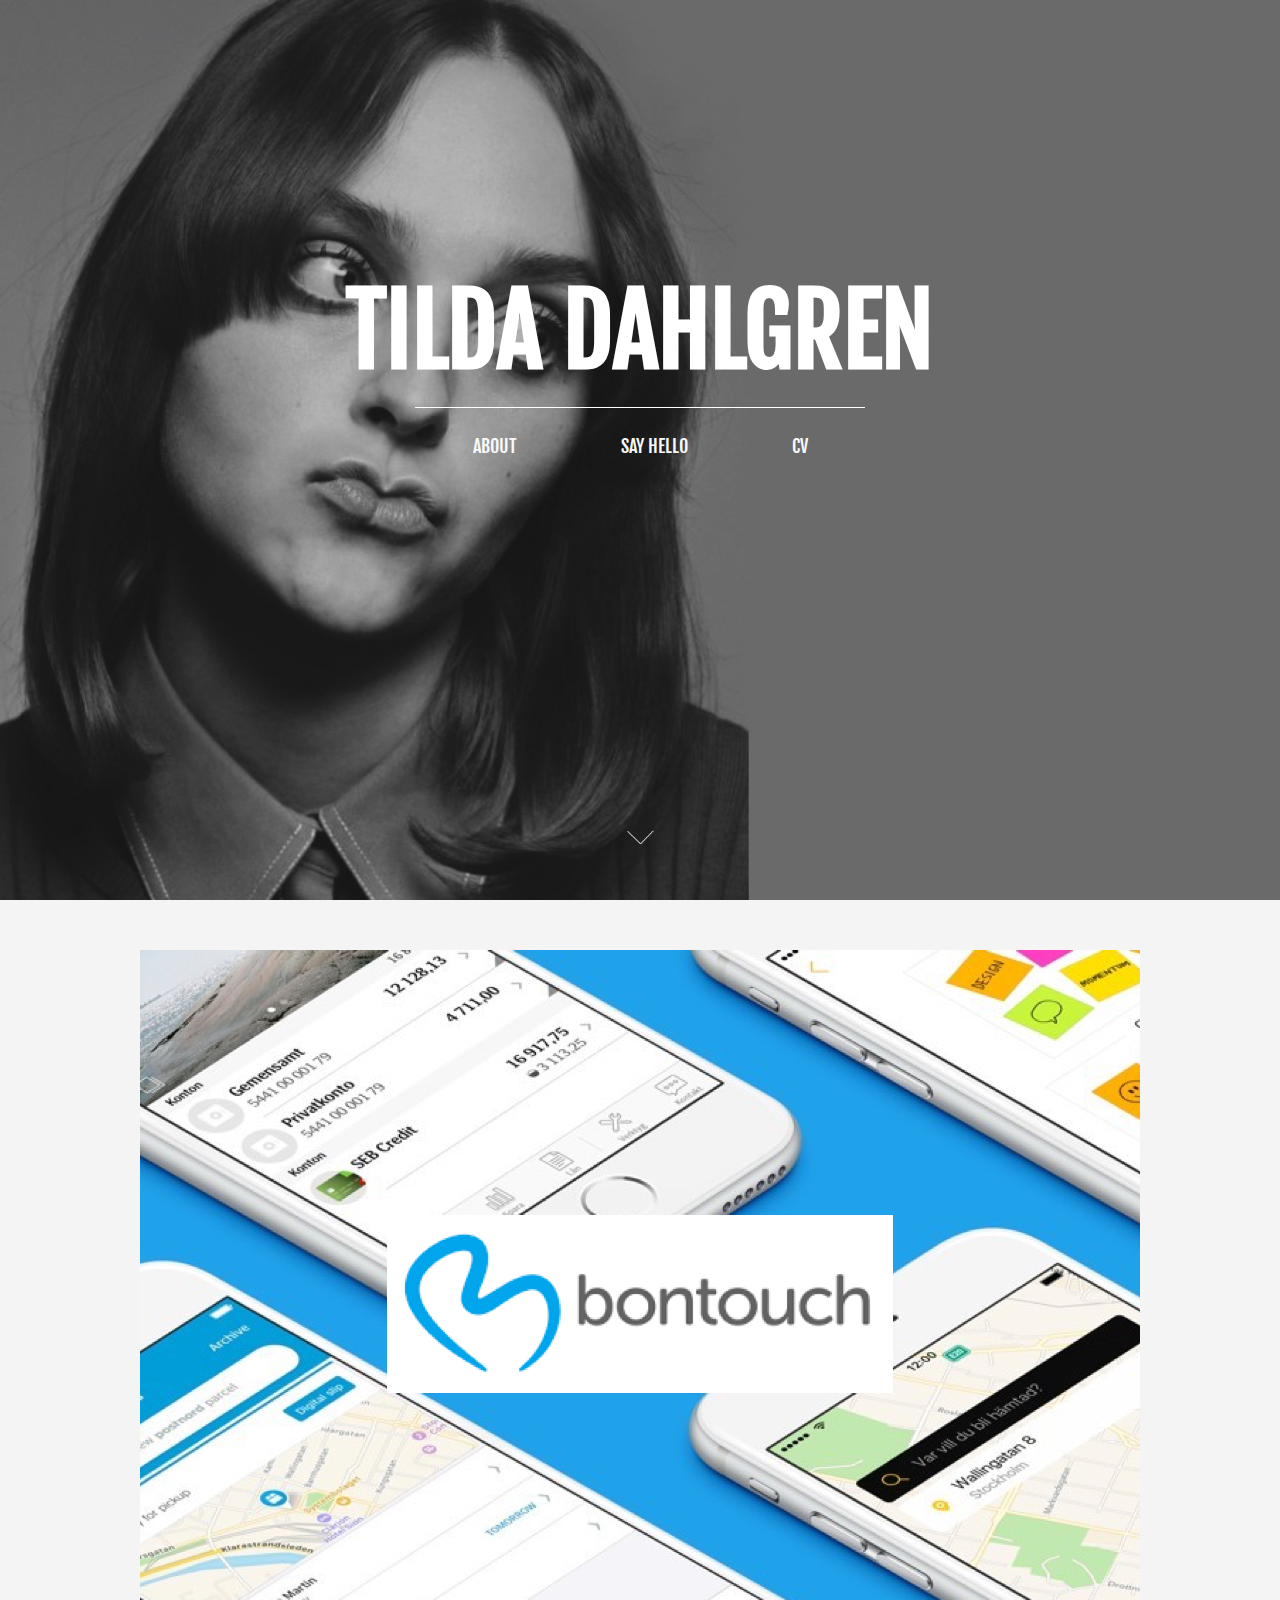
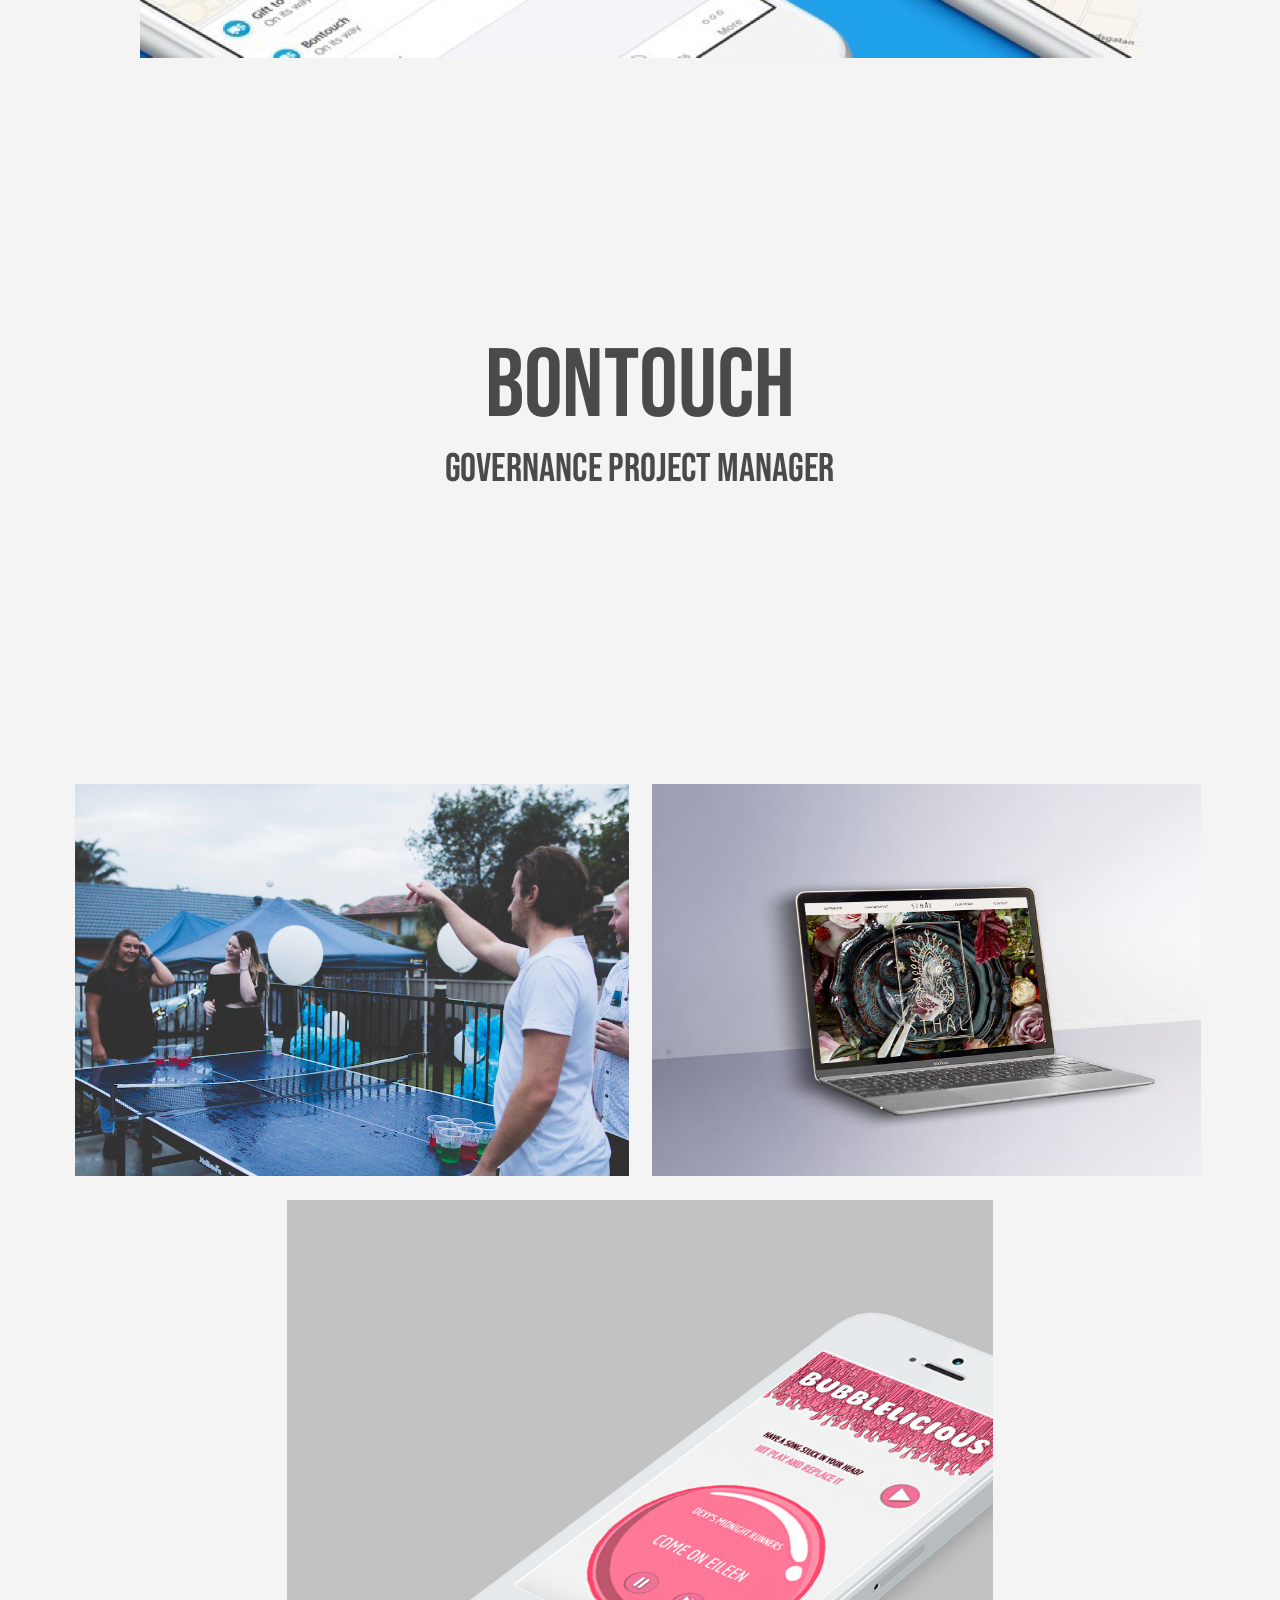
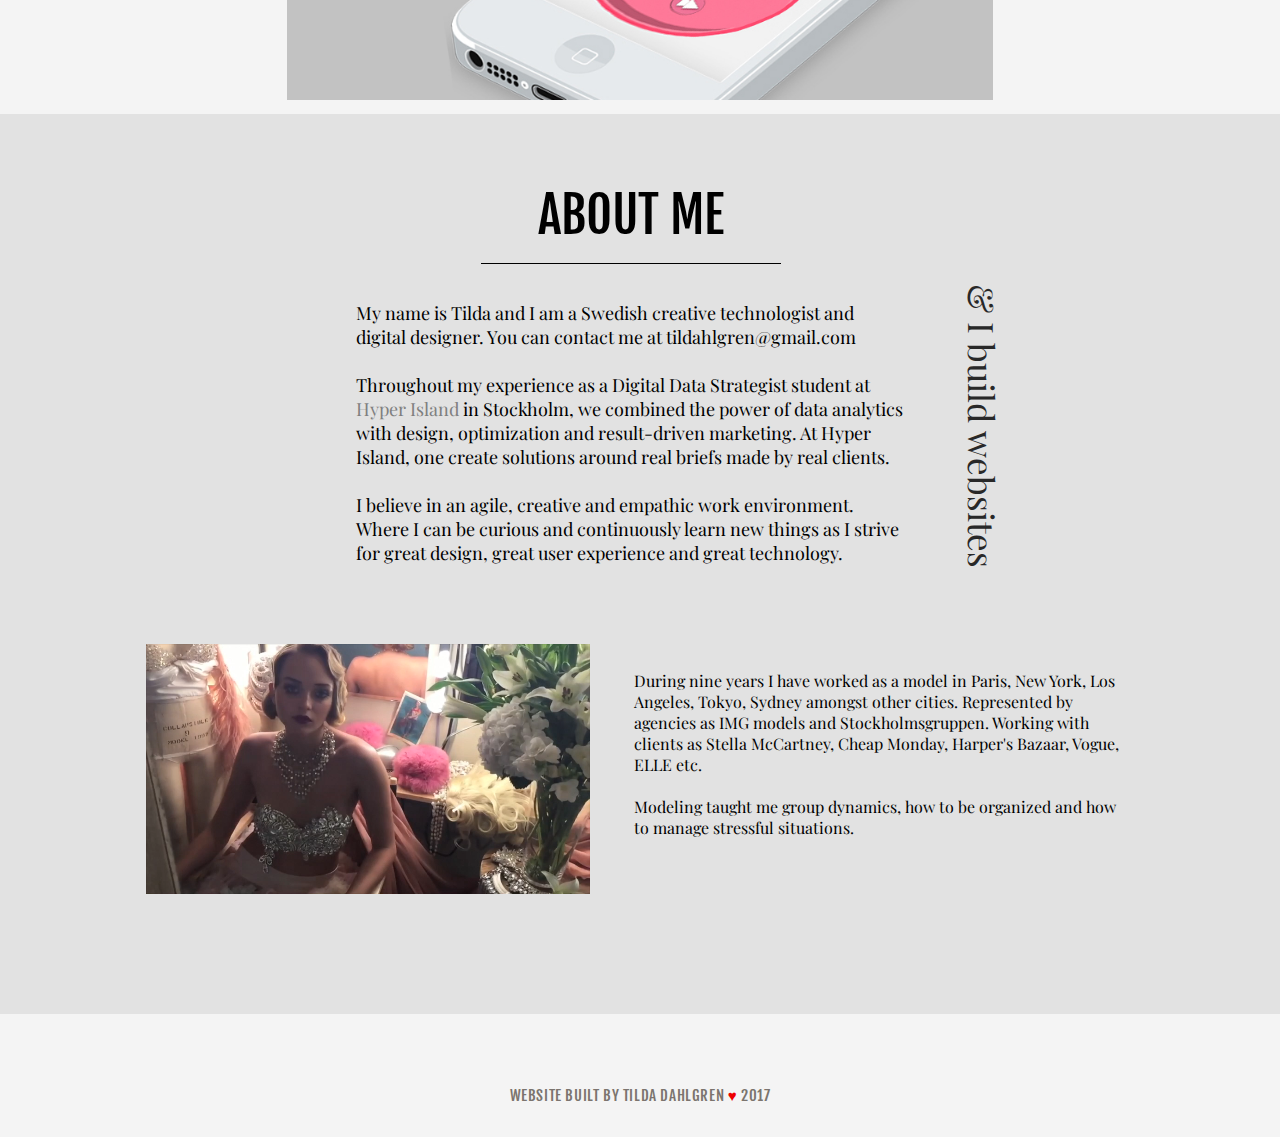
<file: index.html>
<!DOCTYPE html>
<html lang="en">
  <head>
    <title>Tilda Dahlgren</title>
    <link rel = "icon" href = "Pictures/favicon.png" type = "image/png"/>
    <link rel = "stylesheet" href = "stylesheet.css">
    <link rel = "image_src" href = "Pictures/tildabackg.jpg" />
    <meta charset = "utf-8">
    <meta name = "description" author = "Tilda Dahlgren" content = "Driven, curious and stubborn person who’s intersted in the Digital Tranformation">
    <meta name = "keywords" content = "data design content marketing analytics website tilda dahlgren model" >
    <meta name = "viewport" content = "width=device-width,initial-scale=1,maximum-scale=1,user-scalable=no">
    <meta name = "theme-color" content = "#f9f9f9">
    <link href = "https://fonts.googleapis.com/css?family=Fjalla+One" rel = "stylesheet">
    <link href="https://fonts.googleapis.com/css?family=Playfair+Display" rel="stylesheet">

    <script src = "http://ajax.googleapis.com/ajax/libs/jquery/2.1.1/jquery.min.js"></script>
    <script>try{Typekit.load({ async: true });}catch(e){}</script>
    <script>
  (function(i,s,o,g,r,a,m){i['GoogleAnalyticsObject']=r;i[r]=i[r]||function(){
  (i[r].q=i[r].q||[]).push(arguments)},i[r].l=1*new Date();a=s.createElement(o),
  m=s.getElementsByTagName(o)[0];a.async=1;a.src=g;m.parentNode.insertBefore(a,m)
  })(window,document,'script','https://www.google-analytics.com/analytics.js','ga');

  ga('create', 'UA-91486699-1', 'auto');
  ga('send', 'pageview');

</script>
  </head>

  <body>

    <div class = "LP">
      <div id = "LP-background">
        <h1 class = "LP-text">
          Tilda Dahlgren
        </h1>
        <div id = "menu-row">
          <a class = "about" href = "index.html#about-flow">About</a>
          <a class = "email" href = "mailto:tildahlgren@gmail.com">Say hello</a>
          <a class = "cv" href = "CV_tildadahlgren.pdf" target = "_blank">CV</a>
        </div>
      </div>
      <div class = "arrow-down">
      <img src = "Pictures/Home/arrow.png">
    </div>
    </div>

    <div id = "work-flow-1">


      <div class = "bontouch">
        <a href = "Work/bontouch.html">
          <div class = "bontouch-pic">
            <img src = "Pictures/Home/5.jpg" title = "Bontouch" alt = "Bontouch">
          </div>

          <div class = "viewprojectpic5">
            <img src = "Pictures/Home/5.2.jpg" title = "View Project - Bontouch" alt = "View Project - Bontouch">
          </div>
        </a>
      </div>

      <div class = "sverigesradio">
        <a href = "Work/sverigesradio.html">
          <div class = "sverigesradio-pic">
            <img src = "Pictures/Home/4.jpg" title = "Sveriges Radio" alt = "Sveriges Radio">
          </div>

          <div class = "viewprojectpic4">
            <img src = "Pictures/Home/4.2.jpg" title = "View Project - Sveriges Radio" alt = "View Project - Sveriges Radio">
          </div>
        </a>
      </div>

      <div class = "sthal">
        <a href = "Work/sthal.html">
          <div class = "sthal-pic">
            <img src = "Pictures/Home/3.jpg" title = "Sthål" alt = "Sthål">
          </div>

          <div class = "viewprojectpic3">
            <img src = "Pictures/Home/3.2.jpg" title = "View Project - Sthål" alt = "View Project - Sthål">
          </div>
        </a>
      </div>

      <div class = "bubblelicious">
        <a href = "Work/bubblelicious.html">
          <div class = "bubblelicious-pic">
            <img src = "Pictures/Home/2.jpg" title = "View Project - Bubblelicious" alt = "View Project - Bubblelicious">
          </div>

          <div class = "viewprojectpic2">
            <img src = "Pictures/Home/2.2.jpg" title = "View Project - Bubblelicious" alt = "View Project - Bubblelicious">
          </div>
        </a>
      </div>


    </div>

    <div id = "about-flow">
      <div class = "upper-about">

        <div class = "about-text">
          <h1>About me</h1>
          <p>
            My name is Tilda and I am a Swedish creative technologist and digital designer. You can contact me at tildahlgren@gmail.com
          </br></br>
            Throughout my experience as a Digital Data Strategist student at <a href = "http://edition.cnn.com/2014/11/13/business/new-schools-life-lessons/" target = "_blank">Hyper Island</a> in Stockholm, we combined the power of data analytics with design, optimization and result-driven marketing.
            At Hyper Island, one create solutions around real briefs made by real clients.
          </br></br>
            I believe in an agile, creative and empathic work environment. Where I can be curious and continuously learn new things as I strive for great design, great user experience and great technology.
          </p>
        </div>

        <div class = "buildwebsites">
          <p>&#38; I build websites</p>
        </div>

      </div>

    </br>

      <div class = "lower-about">

      <div class = "video">
        <video autoplay loop>
          <source src = "Pictures/Home/vogue_taiwan_2017.mp4" type = "video/mp4" title = "Tilda Dahlgren video" alt = "Tilda Dahlgren video">
        </video>
      </div>

      <div class = "model-text">
        <p>
          During nine years I have worked as a model in Paris, New York, Los Angeles, Tokyo, Sydney amongst other cities. Represented by agencies as IMG models and Stockholmsgruppen. Working with clients as Stella McCartney, Cheap Monday, Harper's Bazaar, Vogue, ELLE etc.
          </br></br>
          Modeling taught me group dynamics, how to be organized and how to manage stressful situations.
        </p>
      </div>

      </div>
    </div>




    <footer>
      Website built by Tilda Dahlgren <span style = "color: #ed0000;">♥</span> 2017
    </footer>
  </body>
</html>
</file>
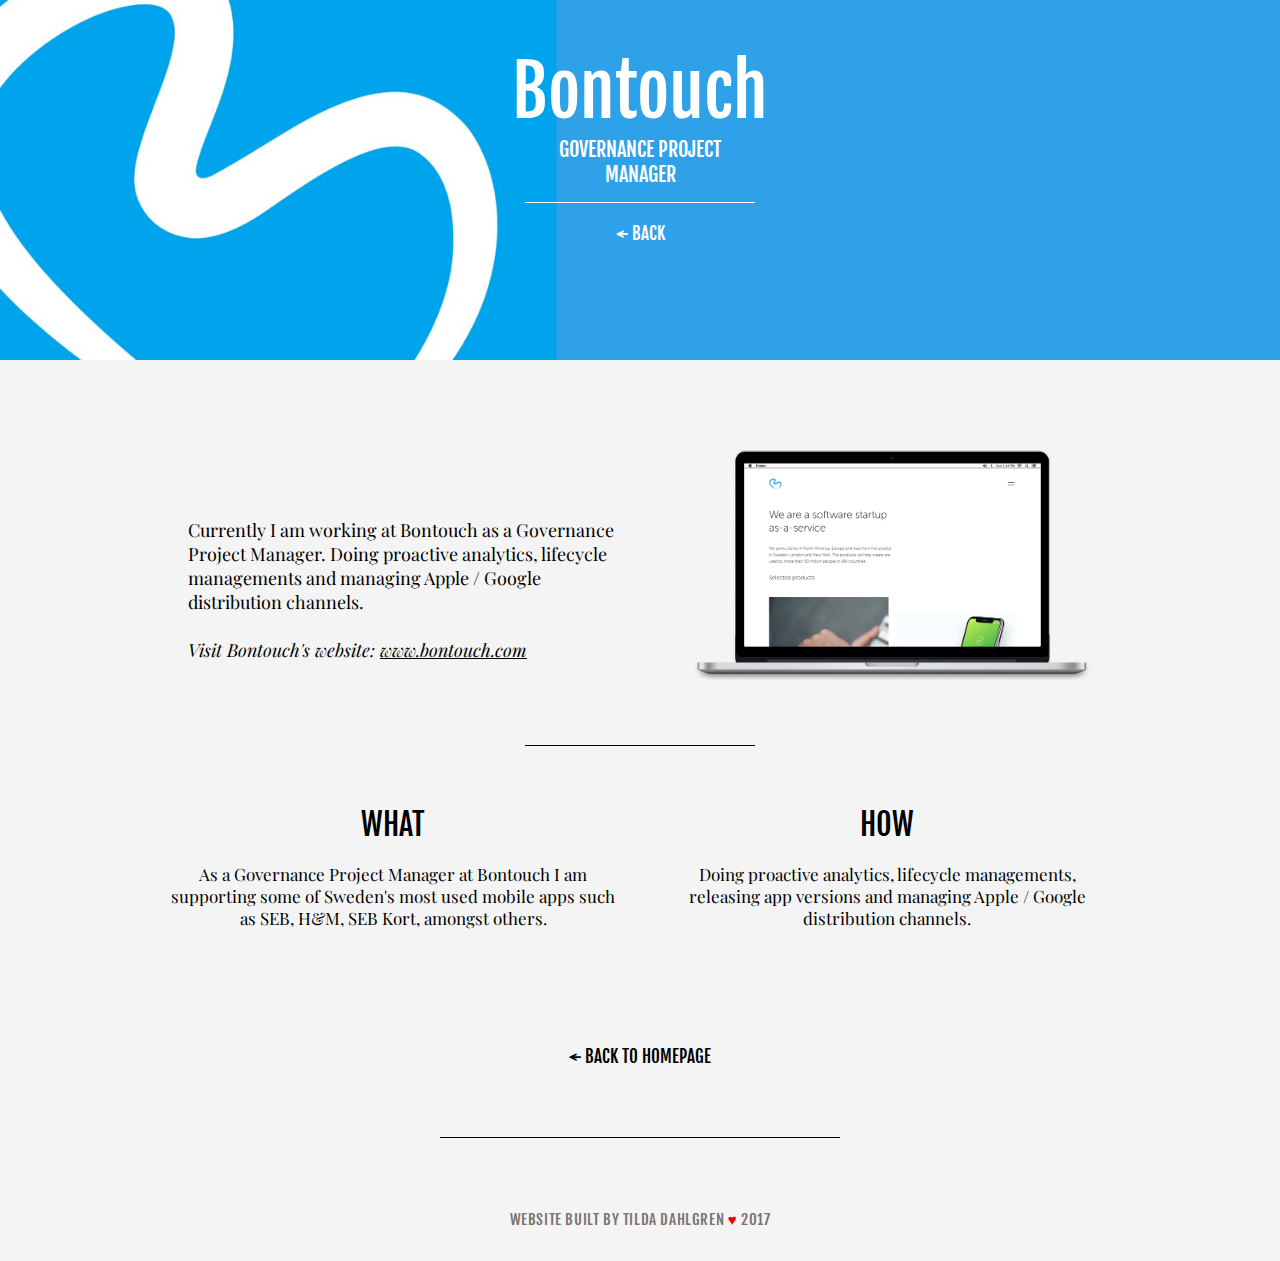
<file: Work/bontouch.html>
<!DOCTYPE html>
<html lang= "en">
  <head>
    <title>Tilda Dahlgren</title>
    <link rel = "icon" href = "../Pictures/favicon.png" type = "image/png"/>
    <link rel = "stylesheet" href = "../Work/stylesheetbontouch.css">
    <meta charset = "utf-8">
    <meta name = "description" author = "Tilda Dahlgren" content = "Driven, curious and stubborn person who’s intersted in the Digital Tranformation">
    <meta name = "keywords" content = "data design content marketing analytics website tilda dahlgren model" >
    <meta name = "viewport" content = "width=device-width,initial-scale=1,maximum-scale=1,user-scalable=no">
    <meta name = "theme-color" content = "#f9f9f9">
    <link href = "https://fonts.googleapis.com/css?family=Fjalla+One" rel = "stylesheet">
    <link href="https://fonts.googleapis.com/css?family=Playfair+Display" rel="stylesheet">

    <script src = "http://ajax.googleapis.com/ajax/libs/jquery/2.1.1/jquery.min.js"></script>
    <script>try{Typekit.load({ async: true });}catch(e){}</script>
    <script>
  (function(i,s,o,g,r,a,m){i['GoogleAnalyticsObject']=r;i[r]=i[r]||function(){
  (i[r].q=i[r].q||[]).push(arguments)},i[r].l=1*new Date();a=s.createElement(o),
  m=s.getElementsByTagName(o)[0];a.async=1;a.src=g;m.parentNode.insertBefore(a,m)
  })(window,document,'script','https://www.google-analytics.com/analytics.js','ga');

  ga('create', 'UA-91486699-1', 'auto');
  ga('send', 'pageview');

      </script>
  </head>

  <body>

    <div class = "title">
      <h1>Bontouch</h1>
        <p>Governance Project Manager</p>
        <a href = "../index.html#work-flow-1">← back</a>
    </div>

    <div class = "project-description">
      <div class = "info-text">
        <p>
          Currently I am working at Bontouch as a Governance Project Manager. Doing proactive analytics, lifecycle managements and managing Apple / Google distribution channels.
        </br></br>
          <span>Visit Bontouch's website: <a href= "https://www.bontouch.com/">www.bontouch.com</a></span>
        </p>
      </div>

      <img src = "../Pictures/Bontouch/321.png">
    </div>

    <div class = "line"></div>

    <div class = "what-how">
      <div class = "what">
        <h1>WHAT</h1>
        <p>
          As a Governance Project Manager at Bontouch I am supporting some of Sweden's most used mobile apps such as SEB, H&M, SEB Kort, amongst others.
        </p>
      </div>

      <div class = "how">
        <h1>HOW</h1>
        <p>
          Doing proactive analytics, lifecycle managements, releasing app versions and managing Apple / Google distribution channels.
        </p>
      </div>
    </div>

    <div class = "back-home">
      <a href = "../index.html#work-flow-1">← back to homepage</a>
    </div>

    <div class = "line2"></div>


    <footer>
      Website built by Tilda Dahlgren <span style = "color: #ed0000;">♥</span> 2017
    </footer>

  </body>
</html>
</file>
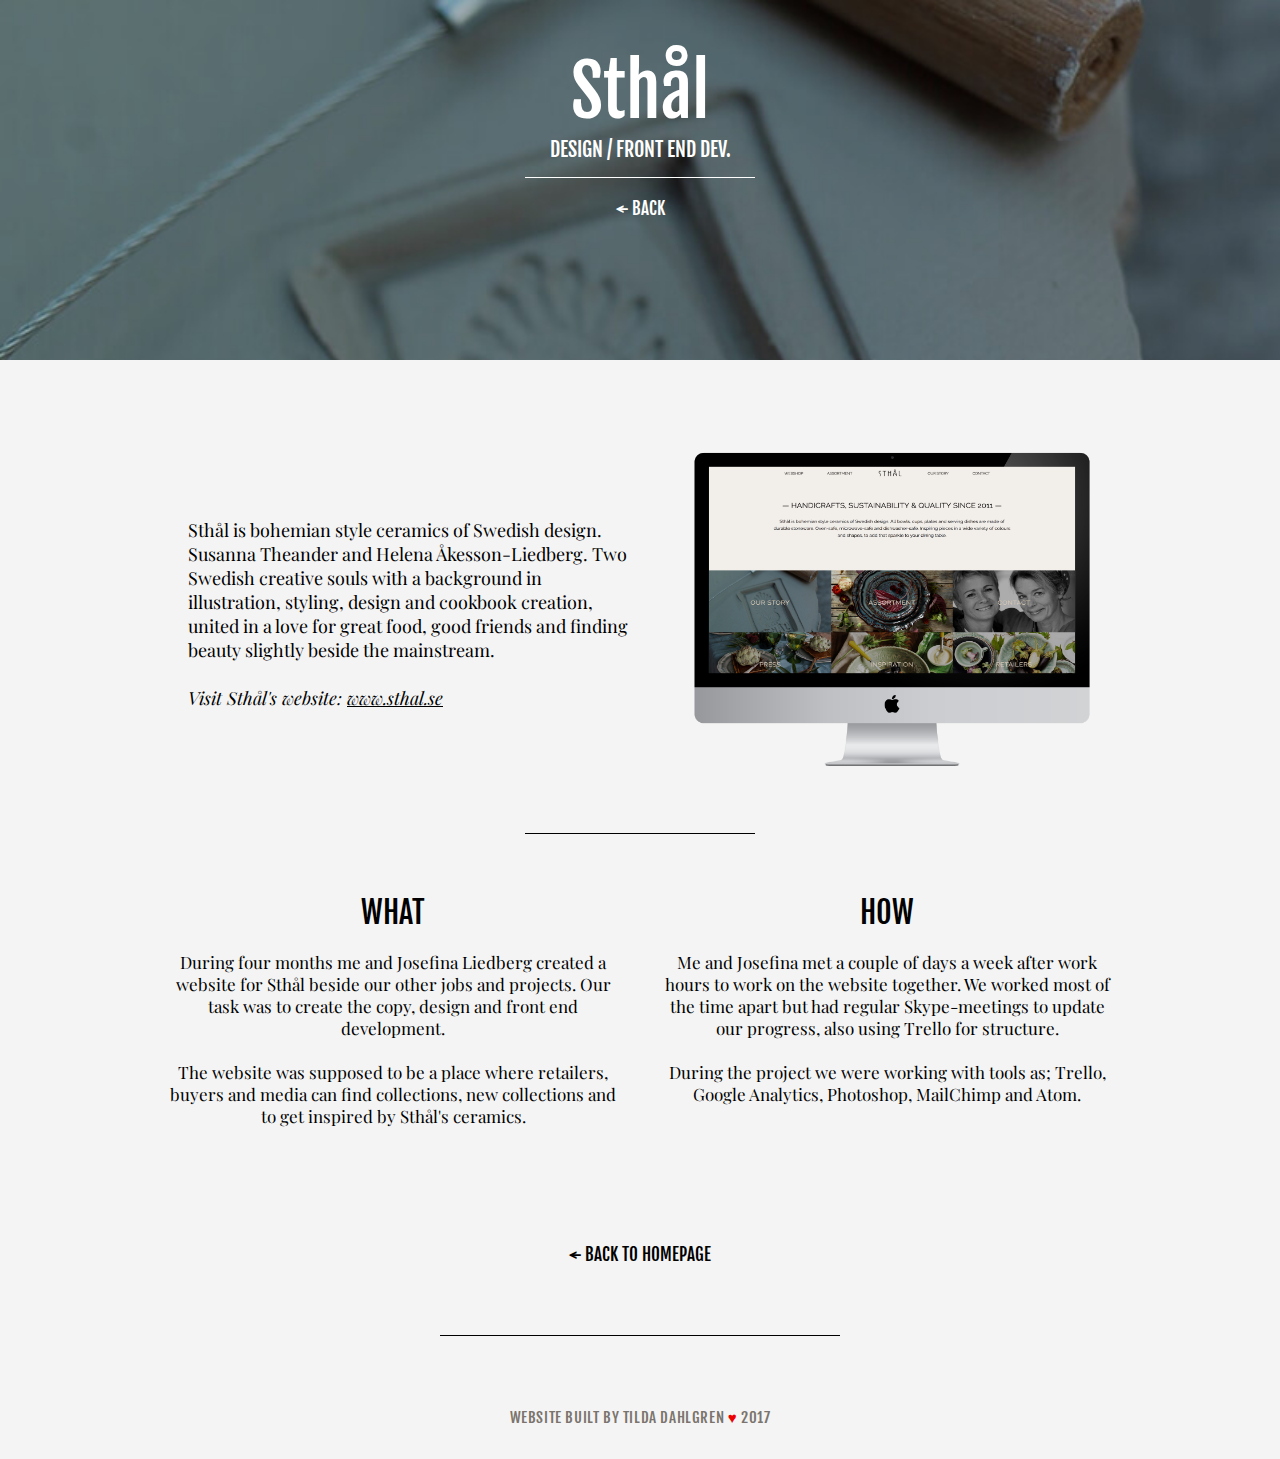
<file: Work/sthal.html>
<!DOCTYPE html>
<html lang= "en">
  <head>
    <title>Tilda Dahlgren</title>
    <link rel = "icon" href = "../Pictures/favicon.png" type = "image/png"/>
    <link rel = "stylesheet" href = "../Work/stylesheetsthal.css">
    <meta charset = "utf-8">
    <meta name = "description" author = "Tilda Dahlgren" content = "Driven, curious and stubborn person who’s intersted in the Digital Tranformation">
    <meta name = "keywords" content = "data design content marketing analytics website tilda dahlgren model" >
    <meta name = "viewport" content = "width=device-width,initial-scale=1,maximum-scale=1,user-scalable=no">
    <meta name = "theme-color" content = "#f9f9f9">
    <link href = "https://fonts.googleapis.com/css?family=Fjalla+One" rel = "stylesheet">
    <link href="https://fonts.googleapis.com/css?family=Playfair+Display" rel="stylesheet">

    <script src = "http://ajax.googleapis.com/ajax/libs/jquery/2.1.1/jquery.min.js"></script>
    <script>try{Typekit.load({ async: true });}catch(e){}</script>
    <script>
  (function(i,s,o,g,r,a,m){i['GoogleAnalyticsObject']=r;i[r]=i[r]||function(){
  (i[r].q=i[r].q||[]).push(arguments)},i[r].l=1*new Date();a=s.createElement(o),
  m=s.getElementsByTagName(o)[0];a.async=1;a.src=g;m.parentNode.insertBefore(a,m)
  })(window,document,'script','https://www.google-analytics.com/analytics.js','ga');

  ga('create', 'UA-91486699-1', 'auto');
  ga('send', 'pageview');

      </script>
  </head>

  <body>

    <div class = "title">
      <h1>Sthål</h1>
        <p>Design   /   Front end dev.</p>
        <a href = "../index.html#work-flow-1">← back</a>
    </div>

    <div class = "project-description">
      <div class = "info-text">
        <p>
          Sthål is bohemian style ceramics of Swedish design. Susanna Theander and Helena Åkesson-Liedberg. Two Swedish creative souls with a background in illustration, styling, design and cookbook creation, united in a love for great food, good friends and finding beauty slightly beside the mainstream.
        </br></br>
          <span>Visit Sthål's website: <a href= "http://sthal.se/">www.sthal.se</a></span>
        </p>
      </div>

      <img src = "../Pictures/Sthal/sthal.png">
    </div>

    <div class = "line"></div>

    <div class = "what-how">
      <div class = "what">
        <h1>WHAT</h1>
        <p>
          During four months me and Josefina Liedberg created a website for Sthål beside our other jobs and projects. Our task was to create the copy, design and front end development.
        </br></br>
          The website was supposed to be a place where retailers, buyers and media can find collections, new collections and to get inspired by Sthål's ceramics.
        </p>
      </div>

      <div class = "how">
        <h1>HOW</h1>
        <p>
          Me and Josefina met a couple of days a week after work hours to work on the website together. We worked most of the time apart but had regular Skype-meetings to update our progress, also using Trello for structure.
        </br></br>
          During the project we were working with tools as; Trello, Google Analytics, Photoshop, MailChimp and Atom.
        </p>
      </div>
    </div>

    <div class = "back-home">
      <a href = "../index.html#work-flow-1">← back to homepage</a>
    </div>

    <div class = "line2"></div>


    <footer>
      Website built by Tilda Dahlgren <span style = "color: #ed0000;">♥</span> 2017
    </footer>

  </body>
</html>
</file>
<file: stylesheet.css>
html, body {
  width: 100%;
  min-height: 100%;
  margin: 0;
  padding: 0;
  background-color: #f4f4f4;
  overflow-x: hidden;
}

a {
  cursor: pointer;
}

a:hover {
  cursor: pointer;
}

.LP {
  position: relative;
  width: 100%;
  height: 100vh;
}

#LP-background {
  position: absolute;
  width: 100%;
  height: 100vh;
  top: 0;
  background-image: url("Pictures/tildabackg.jpg");
  background-size: cover;
  background-repeat: no-repeat;
}

.LP-text {
  margin-top: 30vh;
  font-family: "Fjalla One", sans-serif;
  font-size: 97px;
  font-weight: 900;
  color: #ffffff;
  text-align: center;
  text-transform: uppercase;
}

#menu-row {
  width: 430px;
  position: relative;
  margin: 0 auto;
  top: -50px;
  text-align: center;
  padding-top: 17px;
  border-top: 1px solid #ffffff;
}

.about {
  font-family: "Fjalla One", sans-serif;
  font-size: 18px;
  font-weight: 300;
  text-decoration: none;
  text-transform: uppercase;
  color: #f9f9f9;
}

.email {
  margin-left: 100px;
  font-family: "Fjalla One", sans-serif;
  font-size: 18px;
  font-weight: 300;
  text-decoration: none;
  text-transform: uppercase;
  color: #f9f9f9;
}

.cv {
  margin-left: 100px;
  font-family: "Fjalla One", sans-serif;
  font-size: 18px;
  font-weight: 300;
  text-decoration: none;
  text-transform: uppercase;
  color: #f9f9f9;
}

#menu-row a:hover {
  padding-bottom: 3px;
  border-bottom: 1px solid #ffffff;
}

.arrow-down {
  width: 100%;
  position: relative;
  top: 92vh;
  text-align: center;
  -webkit-animation: bounce 2.5s infinite ease-in-out;
}

.arrow-down img {
  width: 30px
}

@-webkit-keyframes bounce {
	0%, 20%, 60%, 100%  { -webkit-transform: translateY(0); }
    40%  { -webkit-transform: translateY(-20px); }
	80% { -webkit-transform: translateY(-10px); }
}

#work-flow-1 {
  width: 100%;
  height: 1000px;
  display: inline-block;
  position: relative;
  top: 50px;
  text-align: center;
}

.boomerang {
  width: 400px;
  height: 500px;
  position: relative;
  display: inline-block;
  margin: 0 auto;
  padding: 10px;
  overflow: hidden;
}

.boomerang-pic img {
  height: 500px;
  position: absolute;
  top: 10px;
  left: 10px;
  z-index: 101;
}

.boomerang-pic img:hover {
  opacity: 0;
  transition: 0.6s ease;
}

.viewprojectpic1 img {
  height: 500px;
  position: absolute;
  top: 10px;
  left: 10px;
  z-index: 100;
}

.bubblelicious {
  width: 706px;
  height: 500px;
  position: relative;
  display: inline-block;
  margin: 0 auto;
  padding: 10px;
  overflow: hidden;
}

.bubblelicious-pic img {
  height: 500px;
  position: absolute;
  top: 10px;
  left: 10px;
  z-index: 101;
}

.bubblelicious-pic img:hover {
  opacity: 0;
  transition: 0.6s ease;
}

.viewprojectpic2 img {
  height: 500px;
  position: absolute;
  top: 10px;
  left: 10px;
  z-index: 100;
}

.sthal {
  width: 553px;
  height: 392px;
  position: relative;
  display: inline-block;
  margin: 0 auto;
  padding: 10px;
}

.sthal-pic img {
  height: 392px;
  position: absolute;
  top: 10px;
  left: 10px;
  z-index: 101;
}

.sthal-pic img:hover {
  opacity: 0;
  transition: 0.6s ease;
}

.viewprojectpic3 img {
  height: 392px;
  position: absolute;
  top: 10px;
  left: 10px;
  z-index: 100;
}

.sverigesradio {
  width: 553px;
  height: 392px;
  position: relative;
  display: inline-block;
  margin: 0 auto;
  padding: 10px;
}

.sverigesradio-pic img {
  height: 392px;
  position: absolute;
  top: 10px;
  left: 10px;
  z-index: 101;
}

.sverigesradio-pic img:hover {
  opacity: 0;
  transition: 0.6s ease;
}

.viewprojectpic4 img {
  height: 392px;
  position: absolute;
  top: 10px;
  left: 10px;
  z-index: 100;
}

#about-flow {
  width: 100%;
  height: 900px;
  margin-top: 50px;
  text-align: center;
  background-color: #e2e2e2;
}

.upper-about {
  display: inline-block;
}

.about-text {
  width: 550px;
  position: relative;
  display: inline-block;
  margin: 0 auto;
  margin-right: -70px;
}

.about-text h1 {
  width: 300px;
  margin: 0 auto;
  padding-top: 70px;
  font-family: "Fjalla One", sans-serif;
  font-size: 50px;
  font-weight: 100;
  text-transform: uppercase;
  padding-bottom: 17px;
  border-bottom: 1px solid #000000;
}

.about-text p {
  width: 550px;
  margin-top: 20px;
  font-family: "Playfair Display", serif;
  font-size: 18px;
  font-weight: 100;
  padding-top: 17px;
  text-align: left;
}

.about-text a {
  color: #7f7f7f;
  text-decoration: none;
}

.buildwebsites {
  position: relative;
  display: inline-block;
  top: -120px;
  margin-right: -200px;

  -webkit-transform: rotate(-270deg);
  -moz-transform: rotate(-270deg);
  -ms-transform: rotate(-270deg);
  -o-transform: rotate(-270deg);
}

.buildwebsites p {
  font-family: "Playfair Display", serif;
  font-size: 35px;
  font-weight: 100;
  text-align: right;
  color: #282828;
}

.lower-about {
  width: 100%;
  display: inline-block;
  margin: 0 auto;
  margin-top: 40px;
}

.video {
  height: 250px;
  position: relative;
  display: inline-block;
  margin: 0 auto;
}

.video video {
  height: 250px;
}

.model-text {
  width: 500px;
  position: relative;
  display: inline-block;
  margin: 0 auto;
  margin-top: 10px;
  margin-left: 40px;
  vertical-align: top;
}

.model-text p {
  font-family: "Playfair Display", serif;
  font-size: 16px;
  text-align: left;
}

footer {
  margin-top: 40px;
  right: 0;
  bottom: 0;
  left: 0;
  padding: 2rem;
  font-family: "Fjalla One", sans-serif;
  font-size: 15px;
  font-weight: 100;
  letter-spacing: 0.6px;
  text-align: center;
  text-transform: uppercase;
  color: #7b746e;
}

@media only screen and (min-width: 2001px) and (max-width: 2560px) {

  .LP-text {
    font-size: 157px;
  }

  #menu-row {
    width: 700px;
    top: -60px;
    padding-top: 40px;
    border-top: 2px solid #ffffff;
  }

  .about {
    font-size: 30px;
  }

  .email {
    margin-left: 150px;
    font-size: 30px;
  }

  .cv {
    margin-left: 150px;
    font-size: 30px;
  }

  #menu-row a:hover {
    border-bottom: 2px solid #ffffff;
  }

  #work-flow-1 {
    width: 100%;
    height: 1700px;
  }

  .boomerang {
    width: 680px;
    height: 850px;
    padding: 20px;
  }

  .boomerang-pic img {
    height: 850px;
    position: absolute;
    top: 20px;
    left: 20px;
    z-index: 101;
  }

  .boomerang-pic img:hover {
    opacity: 0;
    transition: 0.6s ease;
  }

  .viewprojectpic1 img {
    height: 850px;
    position: absolute;
    top: 20px;
    left: 20px;
    z-index: 100;
  }

  .bubblelicious {
    width: 1200px;
    height: 850px;
    padding: 20px;
  }

  .bubblelicious-pic img {
    height: 850px;
    position: absolute;
    top: 20px;
    left: 20px;
    z-index: 101;
  }

  .bubblelicious-pic img:hover {
    opacity: 0;
    transition: 0.6s ease;
  }

  .viewprojectpic2 img {
    height: 850px;
    position: absolute;
    top: 20px;
    left: 20px;
    z-index: 100;
  }

  .sthal {
    width: 940px;
    height: 666px;
    padding: 20px;
  }

  .sthal-pic img {
    height: 666px;
    position: absolute;
    top: 20px;
    left: 20px;
    z-index: 101;
  }

  .sthal-pic img:hover {
    opacity: 0;
    transition: 0.6s ease;
  }

  .viewprojectpic3 img {
    height: 666px;
    position: absolute;
    top: 20px;
    left: 20px;
    z-index: 100;
  }

  .sverigesradio {
    width: 940px;
    height: 666px;
    padding: 20px;
  }

  .sverigesradio-pic img {
    height: 666px;
    position: absolute;
    top: 20px;
    left: 20px;
    z-index: 101;
  }

  .sverigesradio-pic img:hover {
    opacity: 0;
    transition: 0.6s ease;
  }

  .viewprojectpic4 img {
    height: 666px;
    position: absolute;
    top: 20px;
    left: 20px;
    z-index: 100;
  }

  #about-flow {
    height: 1500px;
  }

  .about-text {
    width: 550px;
    margin-right: 100px;
  }

  .about-text h1 {
    width: 500px;
    padding-top: 70px;
    font-size: 100px;
    padding-bottom: 17px;
  }

  .about-text p {
    width: 1000px;
    margin-top: 40px;
    font-size: 30px;
    padding-top: 17px;
    margin-left: -200px;
  }

  .buildwebsites {
    top: -200px;
    margin-right: -600px;
  }

  .buildwebsites p {
    font-size: 50px;
  }

  .lower-about {
    margin-top: 70px;
  }

  .video {
    height: 450px;
  }

  .video video {
    height: 450px;
  }

  .model-text {
    width: 700px;
    margin-top: 40px;
    margin-left: 60px;
  }

  .model-text p {
    font-size: 27px;
  }

}

@media only screen and (min-width: 1501px) and (max-width: 2000px) {

  .LP-text {
    font-size: 137px;
  }

  #menu-row {
    width: 550px;
    top: -60px;
    padding-top: 27px;
    border-top: 2px solid #ffffff;
  }

  .about {
    font-size: 25px;
  }

  .email {
    margin-left: 120px;
    font-size: 25px;
  }

  .cv {
    margin-left: 120px;
    font-size: 25px;
  }

  #menu-row a:hover {
    border-bottom: 2px solid #ffffff;
  }

  #work-flow-1 {
    width: 100%;
    height: 1000px;
  }

  .boomerang {
    width: 528px;
    height: 660px;
    padding: 7px;
  }

  .boomerang-pic img {
    height: 660px;
    position: absolute;
    top: 7px;
    left: 7px;
    z-index: 101;
  }

  .boomerang-pic img:hover {
    opacity: 0;
    transition: 0.6s ease;
  }

  .viewprojectpic1 img {
    height: 660px;
    position: absolute;
    top: 7px;
    left: 7px;
    z-index: 100;
  }

  .bubblelicious {
    width: 932px;
    height: 660px;
    padding: 7px;
  }

  .bubblelicious-pic img {
    height: 660px;
    position: absolute;
    top: 7px;
    left: 7px;
    z-index: 101;
  }

  .bubblelicious-pic img:hover {
    opacity: 0;
    transition: 0.6s ease;
  }

  .viewprojectpic2 img {
    height: 660px;
    position: absolute;
    top: 7px;
    left: 7px;
    z-index: 100;
  }

  .sthal {
    width: 730px;
    height: 517px;
    padding: 7px;
  }

  .sthal-pic img {
    height: 517px;
    position: absolute;
    top: 7px;
    left: 7px;
    z-index: 101;
  }

  .sthal-pic img:hover {
    opacity: 0;
    transition: 0.6s ease;
  }

  .viewprojectpic3 img {
    height: 517px;
    position: absolute;
    top: 7px;
    left: 7px;
    z-index: 100;
  }

  .sverigesradio {
    width: 730px;
    height: 517px;
    padding: 7px;
  }

  .sverigesradio-pic img {
    height: 517px;
    position: absolute;
    top: 7px;
    left: 7px;
    z-index: 101;
  }

  .sverigesradio-pic img:hover {
    opacity: 0;
    transition: 0.6s ease;
  }

  .viewprojectpic4 img {
    height: 517px;
    position: absolute;
    top: 7px;
    left: 7px;
    z-index: 100;
  }

  #about-flow {
    height: 1300px;
    margin-top: 150px;
  }

  .about-text {
    width: 550px;
    margin-right: 60px;
  }

  .about-text h1 {
    width: 350px;
    padding-top: 80px;
    font-size: 70px;
    padding-bottom: 17px;
  }

  .about-text p {
    width: 800px;
    margin-top: 40px;
    font-size: 25px;
    padding-top: 17px;
    margin-left: -100px;
  }

  .buildwebsites {
    top: -160px;
    margin-right: -450px;
  }

  .buildwebsites p {
    font-size: 50px;
  }

  .lower-about {
    margin-top: 70px;
  }

  .video {
    height: 360px;
  }

  .video video {
    height: 360px;
  }

  .model-text {
    width: 600px;
    margin-top: 0px;
    margin-left: 50px;
  }

  .model-text p {
    font-size: 23px;
  }

}

@media only screen and (min-width: 1201px) and (max-width: 1500px) {

  .LP-text {
    font-size: 97px;
  }

  #menu-row {
    width: 450px;
    top: -50px;
    padding-top: 27px;
    border-top: 1px solid #ffffff;
  }

  .about {
    font-size: 18px;
  }

  .email {
    margin-left: 100px;
    font-size: 18px;
  }

  .cv {
    margin-left: 100px;
    font-size: 18px;
  }

  #menu-row a:hover {
    border-bottom: 1px solid #ffffff;
  }

  #work-flow-1 {
    width: 100%;
    height: 1000px;
  }

  .boomerang {
    width: 400px;
    height: 500px;
  }

  .boomerang-pic img {
    height: 500px;
    position: absolute;
    top: 10px;
    left: 10px;
    z-index: 101;
  }

  .boomerang-pic img:hover {
    opacity: 0;
    transition: 0.6s ease;
  }

  .viewprojectpic1 img {
    height: 500px;
    position: absolute;
    top: 10px;
    left: 10px;
    z-index: 100;
  }

  .bubblelicious {
    width: 706px;
    height: 500px;
  }

  .bubblelicious-pic img {
    height: 500px;
    position: absolute;
    top: 10px;
    left: 10px;
    z-index: 101;
  }

  .bubblelicious-pic img:hover {
    opacity: 0;
    transition: 0.6s ease;
  }

  .viewprojectpic2 img {
    height: 500px;
    position: absolute;
    top: 10px;
    left: 10px;
    z-index: 100;
  }

  .sthal {
    width: 553px;
    height: 392px;
  }

  .sthal-pic img {
    height: 392px;
    position: absolute;
    top: 10px;
    left: 10px;
    z-index: 101;
  }

  .sthal-pic img:hover {
    opacity: 0;
    transition: 0.6s ease;
  }

  .viewprojectpic3 img {
    height: 392px;
    position: absolute;
    top: 10px;
    left: 10px;
    z-index: 100;
  }

  .sverigesradio {
    width: 553px;
    height: 392px;
  }

  .sverigesradio-pic img {
    height: 392px;
    position: absolute;
    top: 10px;
    left: 10px;
    z-index: 101;
  }

  .sverigesradio-pic img:hover {
    opacity: 0;
    transition: 0.6s ease;
  }

  .viewprojectpic4 img {
    height: 392px;
    position: absolute;
    top: 10px;
    left: 10px;
    z-index: 100;
  }

  #about-flow {
    width: 100%;
    height: 900px;
    margin-top: 50px;
    text-align: center;
    background-color: #e2e2e2;
  }

  .upper-about {
    display: inline-block;
  }

  .about-text {
    width: 550px;
    position: relative;
    display: inline-block;
    margin: 0 auto;
    margin-right: -70px;
  }

  .about-text h1 {
    width: 300px;
    margin: 0 auto;
    padding-top: 70px;
    font-family: "Fjalla One", sans-serif;
    font-size: 50px;
    font-weight: 100;
    text-transform: uppercase;
    padding-bottom: 17px;
    border-bottom: 1px solid #000000;
  }

  .about-text p {
    width: 550px;
    margin-top: 20px;
    font-family: "Playfair Display", serif;
    font-size: 18px;
    font-weight: 100;
    padding-top: 17px;
    text-align: left;
  }

  .about-text a {
    color: #7f7f7f;
    text-decoration: none;
  }

  .buildwebsites {
    position: relative;
    display: inline-block;
    top: -120px;
    margin-right: -200px;

    -webkit-transform: rotate(-270deg);
    -moz-transform: rotate(-270deg);
    -ms-transform: rotate(-270deg);
    -o-transform: rotate(-270deg);
  }

  .buildwebsites p {
    font-family: "Playfair Display", serif;
    font-size: 35px;
    font-weight: 100;
    text-align: right;
    color: #282828;
  }

  .lower-about {
    width: 100%;
    display: inline-block;
    margin: 0 auto;
    margin-top: 40px;
  }

  .video {
    height: 250px;
    position: relative;
    display: inline-block;
    margin: 0 auto;
  }

  .video video {
    height: 250px;
  }

  .model-text {
    width: 500px;
    position: relative;
    display: inline-block;
    margin: 0 auto;
    margin-top: 10px;
    margin-left: 40px;
    vertical-align: top;
  }

  .model-text p {
    font-family: "Playfair Display", serif;
    font-size: 16px;
    text-align: left;
  }

}

@media only screen and (min-width: 1001px) and (max-width: 1200px) {

  .LP-text {
    font-size: 97px;
  }

  #menu-row {
    width: 450px;
    top: -50px;
    padding-top: 27px;
    border-top: 1px solid #ffffff;
  }

  .about {
    font-size: 18px;
  }

  .email {
    margin-left: 100px;
    font-size: 18px;
  }

  .cv {
    margin-left: 100px;
    font-size: 18px;
  }

  #menu-row a:hover {
    border-bottom: 1px solid #ffffff;
  }

  #work-flow-1 {
    width: 100%;
    height: 900px;
    margin-top: -20px;
  }

  .boomerang {
    width: 350px;
    height: 438px;
    padding: 8px;
  }

  .boomerang-pic img {
    height: 438px;
    text-align: center;
    position: absolute;
    top: 8px;
    left: 8px;
    z-index: 101;
  }

  .boomerang-pic img:hover {
    opacity: 0;
    transition: 0.6s ease;
  }

  .viewprojectpic1 img {
    height: 438px;
    position: absolute;
    top: 8px;
    left: 8px;
    z-index: 100;
  }

  .bubblelicious {
    width: 619px;
    height: 438px;
    padding: 8px;
  }

  .bubblelicious-pic img {
    height: 438px;
    position: absolute;
    top: 8px;
    left: 8px;
    z-index: 101;
  }

  .bubblelicious-pic img:hover {
    opacity: 0;
    transition: 0.6s ease;
  }

  .viewprojectpic2 img {
    height: 438px;
    position: absolute;
    top: 8px;
    left: 8px;
    z-index: 100;
  }

  .sthal {
    width: 484.5px;
    height: 343px;
    padding: 8px;
  }

  .sthal-pic img {
    height: 343px;
    position: absolute;
    top: 8px;
    left: 8px;
    z-index: 101;
  }

  .sthal-pic img:hover {
    opacity: 0;
    transition: 0.6s ease;
  }

  .viewprojectpic3 img {
    height: 343px;
    position: absolute;
    top: 8px;
    left: 8px;
    z-index: 100;
  }

  .sverigesradio {
    width: 484.5px;
    height: 343px;
    padding: 8px;
  }

  .sverigesradio-pic img {
    height: 343px;
    position: absolute;
    top: 8px;
    left: 8px;
    z-index: 101;
  }

  .sverigesradio-pic img:hover {
    opacity: 0;
    transition: 0.6s ease;
  }

  .viewprojectpic4 img {
    height: 343px;
    position: absolute;
    top: 8px;
    left: 8px;
    z-index: 100;
  }

  #about-flow {
    height: 800px;
    margin-top: 50px;
  }

  .about-text {
    width: 550px;
    margin-right: -70px;
  }

  .about-text h1 {
    width: 250px;
    padding-top: 70px;
    font-size: 40px;
    padding-bottom: 17px;
  }

  .about-text p {
    width: 550px;
    margin-top: 20px;
    font-size: 16px;
    padding-top: 17px;
  }

  .buildwebsites {
    top: -100px;
    margin-right: -200px;
  }

  .buildwebsites p {
    font-size: 30px;
  }

  .lower-about {
    margin-top: 50px;
  }

  .video {
    height: 200px;
  }

  .video video {
    height: 200px;
  }

  .model-text {
    width: 400px;
    margin-top: -10px;
    margin-left: 30px;
  }

  .model-text p {
    font-size: 15px;
  }

  footer {
    font-size: 12px;
  }

}

@media only screen and (min-width: 801px) and (max-width: 1000px) {

  .LP-text {
    font-size: 87px;
  }

  #menu-row {
    width: 400px;
    top: -40px;
    padding-top: 20px;
    border-top: 1px solid #ffffff;
  }

  .about {
    font-size: 16px;
  }

  .email {
    margin-left: 80px;
    font-size: 16px;
  }

  .cv {
    margin-left: 80px;
    font-size: 16px;
  }

  #menu-row a:hover {
    border-bottom: 1px solid #ffffff;
  }

  #work-flow-1 {
    width: 100%;
    height: 700px;
    margin-top: -20px;
  }

  .boomerang {
    width: 280px;
    height: 350px;
    padding: 3px;
  }

  .boomerang-pic img {
    height: 350px;
    text-align: center;
    position: absolute;
    top: 3px;
    left: 3px;
    z-index: 101;
  }

  .boomerang-pic img:hover {
    opacity: 0;
    transition: 0.6s ease;
  }

  .viewprojectpic1 img {
    height: 350px;
    position: absolute;
    top: 3px;
    left: 3px;
    z-index: 100;
  }

  .bubblelicious {
    width: 494px;
    height: 350px;
    padding: 3px;
  }

  .bubblelicious-pic img {
    height: 350px;
    position: absolute;
    top: 3px;
    left: 3px;
    z-index: 101;
  }

  .bubblelicious-pic img:hover {
    opacity: 0;
    transition: 0.6s ease;
  }

  .viewprojectpic2 img {
    height: 350px;
    position: absolute;
    top: 3px;
    left: 3px;
    z-index: 100;
  }

  .sthal {
    width: 387px;
    height: 274px;
    padding: 3px;
  }

  .sthal-pic img {
    height: 274px;
    position: absolute;
    top: 3px;
    left: 3px;
    z-index: 101;
  }

  .sthal-pic img:hover {
    opacity: 0;
    transition: 0.6s ease;
  }

  .viewprojectpic3 img {
    height: 274px;
    position: absolute;
    top: 3px;
    left: 3px;
    z-index: 100;
  }

  .sverigesradio {
    width: 387px;
    height: 274px;
    padding: 3px;
  }

  .sverigesradio-pic img {
    height: 274px;
    position: absolute;
    top: 3px;
    left: 3px;
    z-index: 101;
  }

  .sverigesradio-pic img:hover {
    opacity: 0;
    transition: 0.6s ease;
  }

  .viewprojectpic4 img {
    height: 274px;
    position: absolute;
    top: 3px;
    left: 3px;
    z-index: 100;
  }

  #about-flow {
    height: 750px;
    margin-top: 50px;
  }

  .about-text {
    width: 450px;
    margin-right: -70px;
  }

  .about-text h1 {
    width: 200px;
    padding-top: 70px;
    font-size: 35px;
    padding-bottom: 17px;
  }

  .about-text p {
    width: 450px;
    margin-top: 20px;
    font-size: 15px;
    padding-top: 17px;
  }

  .buildwebsites {
    top: -100px;
    margin-right: -200px;
  }

  .buildwebsites p {
    font-size: 30px;
  }

  .lower-about {
    margin-top: 50px;
  }

  .video {
    height: 170px;
  }

  .video video {
    height: 170px;
  }

  .model-text {
    width: 340px;
    margin-top: -15px;
    margin-left: 25px;
  }

  .model-text p {
    font-size: 14px;
  }

  footer {
    font-size: 10px;
    margin-top: 30px;
  }

}

@media only screen and (min-width: 501px) and (max-width: 800px) {

  .LP-text {
    font-size: 67px;
  }

  #menu-row {
    width: 320px;
    top: -40px;
    padding-top: 20px;
    border-top: 1px solid #ffffff;
  }

  .about {
    font-size: 16px;
  }

  .email {
    margin-left: 70px;
    font-size: 16px;
  }

  .cv {
    margin-left: 70px;
    font-size: 16px;
  }

  #menu-row a:hover {
    border-bottom: 1px solid #ffffff;
  }

  #work-flow-1 {
    width: 100%;
    height: 580px;
    margin-top: -20px;
  }

  .boomerang {
    width: 250px;
    height: 313px;
    padding: 1px;
  }

  .boomerang-pic img {
    height: 313px;
    text-align: center;
    position: absolute;
    top: 1px;
    left: 1px;
    z-index: 101;
  }

  .boomerang-pic img:hover {
    opacity: 0;
    transition: 0.6s ease;
  }

  .viewprojectpic1 img {
    height: 313px;
    position: absolute;
    top: 1px;
    left: 1px;
    z-index: 100;
  }

  .bubblelicious {
    width: 442px;
    height: 313px;
    padding: 1px;
  }

  .bubblelicious-pic img {
    height: 313px;
    position: absolute;
    top: 1px;
    left: 1px;
    z-index: 101;
  }

  .bubblelicious-pic img:hover {
    opacity: 0;
    transition: 0.6s ease;
  }

  .viewprojectpic2 img {
    height: 313px;
    position: absolute;
    top: 1px;
    left: 1px;
    z-index: 100;
  }

  .sthal {
    width: 346px;
    height: 245px;
    padding: 1px;
  }

  .sthal-pic img {
    height: 245px;
    position: absolute;
    top: 1px;
    left: 1px;
    z-index: 101;
  }

  .sthal-pic img:hover {
    opacity: 0;
    transition: 0.6s ease;
  }

  .viewprojectpic3 img {
    height: 245px;
    position: absolute;
    top: 1px;
    left: 1px;
    z-index: 100;
  }

  .sverigesradio {
    width: 346px;
    height: 245px;
    padding: 1px;
  }

  .sverigesradio-pic img {
    height: 245px;
    position: absolute;
    top: 1px;
    left: 1px;
    z-index: 101;
  }

  .sverigesradio-pic img:hover {
    opacity: 0;
    transition: 0.6s ease;
  }

  .viewprojectpic4 img {
    height: 245px;
    position: absolute;
    top: 1px;
    left: 1px;
    z-index: 100;
  }

  #about-flow {
    height: 930px;
    margin-top: 90px;
  }

  .about-text {
    width: 370px;
    margin-right: -80px;
  }

  .about-text h1 {
    width: 200px;
    padding-top: 70px;
    font-size: 32px;
    padding-bottom: 17px;
  }

  .about-text p {
    width: 370px;
    margin-top: 20px;
    font-size: 14px;
    padding-top: 17px;
  }

  .buildwebsites {
    top: -120px;
    margin-right: -150px;
  }

  .buildwebsites p {
    font-size: 27px;
  }

  .lower-about {
    margin-top: 50px;
  }

  .video {
    height: 200px;
  }

  .video video {
    height: 200px;
  }

  .model-text {
    width: 450px;
    margin-top: 15px;
    margin-left: 25px;
  }

  .model-text p {
    font-size: 13px;
  }

  footer {
    font-size: 10px;
    margin-top: 30px;
  }

}

@media only screen and (min-width: 310px) and (max-width: 500px) {

  .LP-text {
    font-size: 47px;
    margin-top: 5vh;
  }

  #menu-row {
    width: 240px;
    top: -20px;
    padding-top: 20px;
    border-top: 1px solid #ffffff;
  }

  .about {
    font-size: 16px;
  }

  .email {
    margin-left: 50px;
    font-size: 16px;
  }

  .cv {
    margin-left: 50px;
    font-size: 16px;
  }

  #work-flow-1 {
    width: 100%;
    height: 800px;
  }

  .boomerang {
    width: 300px;
    height: 212px;
    padding: 0px;
  }

  .boomerang-pic img {
    height: 375px;
    text-align: center;
    position: absolute;
    top: 0px;
    left: 0px;
    z-index: 101;
  }

  .boomerang-pic img:hover {
    opacity: 1;
  }

  .viewprojectpic1 img {
    visibility: hidden;
  }

  .bubblelicious {
    width: 300px;
    height: 212px;
    padding: 0px;
    margin-top: 5px;
  }

  .bubblelicious-pic img {
    height: 212px;
    position: absolute;
    top: 0px;
    left: 0px;
    z-index: 101;
  }

  .bubblelicious-pic img:hover {
    opacity: 1;
  }

  .viewprojectpic2 img {
    visibility: hidden;
  }

  .sthal {
    width: 300px;
    height: 212px;
    padding: 0px;
    margin-top: 5px;
  }

  .sthal-pic img {
    height: 212px;
    position: absolute;
    top: 0px;
    left: 0px;
    z-index: 101;
  }

  .sthal-pic img:hover {
    opacity: 1;
  }

  .viewprojectpic3 img {
    visibility: hidden;
  }

  .sverigesradio {
    width: 300px;
    height: 212px;
    padding: 0px;
    margin-top: 5px;
  }

  .sverigesradio-pic img {
    height: 212px;
    position: absolute;
    top: 0px;
    left: 0px;
    z-index: 101;
  }

  .sverigesradio-pic img:hover {
    opacity: 1;
  }

  .viewprojectpic4 img {
    visibility: hidden;
  }

  #about-flow {
    height: 770px;
    margin-top: 90px;
  }

  .about-text {
    width: 280px;
    margin-right: -55px;
  }

  .about-text h1 {
    width: 170px;
    padding-top: 70px;
    font-size: 30px;
    padding-bottom: 13px;
  }

  .about-text p {
    width: 280px;
    margin-top: 10px;
    font-size: 11px;
    padding-top: 17px;
    text-align: center;
  }

  .buildwebsites {
    top: -90px;
    margin-right: -110px;
  }

  .buildwebsites p {
    font-size: 20px;
  }

  .lower-about {
    margin-top: 20px;
  }

  .video {
    height: 150px;
  }

  .video video {
    height: 150px;
  }

  .model-text {
    width: 280px;
    margin-top: 10px;
    margin-left: 0px;
  }

  .model-text p {
    font-size: 11px;
    text-align: center;
  }

  footer {
    font-size: 8px;
    margin-top: 10px;
  }

}
</file>
<file: Work/stylesheetbontouch.css>
html, body {
  width: 100%;
  min-height: 100%;
  margin: 0;
  padding: 0;
  background-color: #f4f4f4;
  overflow-x: hidden;
}

a {
  cursor: pointer;
}

a:hover {
  cursor: pointer;
}

.title {
  width: 100%;
  height: 40vh;
  position: absolute;
  margin: 0 auto;
  text-align: center;
  background-image: url("../Pictures/Bontouch/backg.jpg");
  background-repeat: no-repeat;
  background-position: bottom;
  background-size: cover;
  background-color: #000;
}

.title h1 {
  font-family: "Fjalla One", sans-serif;
  font-size: 70px;
  font-weight: 300;
  color: #000000;
}

.title p {
  width: 330px;
  margin: 0 auto;
  margin-top: -45px;
  margin-bottom: 20px;
  padding-bottom: 15px;
  font-family: "Fjalla One", sans-serif;
  font-size: 20px;
  font-weight: 300;
  text-transform: uppercase;
  color: #000000;
  border-bottom: 1px solid #000000;
}

.title a {
  font-family: "Fjalla One", sans-serif;
  font-size: 17px;
  font-weight: 100;
  text-transform: uppercase;
  text-decoration: none;
  color: #000000;
}

.title a:hover {
  border-bottom: 2px solid #000000;
}

.project-description {
  width: 100%;
  position: relative;
  display: inline-block;
  margin: 0 auto;
  margin-top: 50vh;
  text-align: center;
}

.info-text {
  width: 450px;
  display: inline-block;
  text-align: center;
  vertical-align: top;
  margin-top: 50px;
  margin-right: 50px;
}

.info-text p {
  font-family: "Playfair Display", serif;
  font-size: 18px;
  text-align: left;
}

.info-text span {
  font-style: italic;
}

.project-description img{
  width: 400px;
  display: inline-block;
}

.project-description a, .project-description a:hover, .project-description a:visited, .project-description a:active {
  color: #000000;
}

.line {
  width: 230px;
  position: relative;
  margin: 0 auto;
  margin-top: 60px;
  border-top: 1px solid #000000;
}

.what-how {
  width: 100%;
  position: relative;
  display: inline-block;
  margin: 0 auto;
  margin-top: 40px;
  text-align: center;
}

.what {
  width: 450px;
  display: inline-block;
  margin: 0 auto;
  vertical-align: top;
}

.what h1 {
  font-family: "Fjalla One", sans-serif;
  font-size: 30px;
  font-weight: 300;
}

.what p {
  font-family: "Playfair Display", serif;
  font-size: 17px;
}

.how {
  width: 450px;
  display: inline-block;
  margin: 0 auto;
  margin-left: 40px;
  vertical-align: top;
}

.how h1 {
  font-family: "Fjalla One", sans-serif;
  font-size: 30px;
  font-weight: 300;
}

.how p {
  font-family: "Playfair Display", serif;
  font-size: 17px;
}

.back-home {
  width: 100%;
  position: relative;
  margin: 0 auto;
  text-align: center;
  margin-top: 100px;
}

.back-home a {
  font-family: "Fjalla One", sans-serif;
  font-size: 17px;
  font-weight: 100;
  text-transform: uppercase;
  text-decoration: none;
  color: #000000;
}

.back-home a:hover {
  border-bottom: 2px solid #000000;
}

.line2 {
  width: 400px;
  position: relative;
  margin: 0 auto;
  margin-top: 70px;
  border-top: 1px solid #000000;
}

footer {
  margin-top: 40px;
  right: 0;
  bottom: 0;
  left: 0;
  padding: 2rem;
  font-family: "Fjalla One", sans-serif;
  font-size: 15px;
  font-weight: 100;
  letter-spacing: 0.6px;
  text-align: center;
  text-transform: uppercase;
  color: #7b746e;
}

@media only screen and (min-width: 2001px) and (max-width: 2560px) {

.title {
    background-position: bottom;
}

  .title h1 {
    font-size: 100px;
  }

  .title p {
    width: 400px;
    margin-top: -55px;
    margin-bottom: 40px;
    padding-bottom: 30px;
    font-size: 35px;
    border-bottom: 2px solid #ffffff;
  }

  .title a {
    font-size: 30px;
  }

  .project-description {
    margin-top: 50vh;
  }

  .info-text {
    width: 750px;
    margin-top: 60px;
    margin-right: 100px;
  }

  .info-text p {
    font-size: 30px;
  }

  .project-description img{
    width: 700px;
  }

  .line {
    width: 400px;
    margin-top: 100px;
  }

  .what-how {
    margin-top: 100px;
  }

  .what {
    width: 750px;
  }

  .what h1 {
    font-size: 50px;
  }

  .what p {
    font-size: 30px;
  }

  .how {
    width: 750px;
    margin-left: 100px;
  }

  .how h1 {
    font-size: 50px;
  }

  .how p {
    font-size: 30px;
  }

  .back-home {
    margin-top: 150px;
  }

  .back-home a {
    font-size: 30px;
  }

  .line2 {
    width: 700px;
    margin-top: 100px;
    border-top: 1px solid #000000;
  }

}

@media only screen and (min-width: 1501px) and (max-width: 2000px) {

  .title {
      background-position: bottom;
  }

  .title h1 {
    font-size: 80px;
  }

  .title p {
    width: 270px;
    margin-top: -45px;
    margin-bottom: 40px;
    padding-bottom: 30px;
    font-size: 25px;
    border-bottom: 2px solid #ffffff;
  }

  .title a {
    font-size: 23px;
  }

  .project-description {
    margin-top: 50vh;
  }

  .info-text {
    width: 550px;
    margin-top: 60px;
    margin-right: 90px;
  }

  .info-text p {
    font-size: 25px;
  }

  .project-description img{
    width: 550px;
  }

  .line {
    width: 300px;
    margin-top: 80px;
  }

  .what-how {
    margin-top: 80px;
  }

  .what {
    width: 550px;
  }

  .what h1 {
    font-size: 40px;
  }

  .what p {
    font-size: 22px;
  }

  .how {
    width: 550px;
    margin-left: 100px;
  }

  .how h1 {
    font-size: 40px;
  }

  .how p {
    font-size: 22px;
  }

  .back-home {
    margin-top: 120px;
  }

  .back-home a {
    font-size: 22px;
  }

  .line2 {
    width: 500px;
    margin-top: 100px;
    border-top: 1px solid #000000;
  }


}

@media only screen and (min-width: 1201px) and (max-width: 1500px) {

  .title {
    width: 100%;
    height: 40vh;
    position: absolute;
    margin: 0 auto;
    text-align: center;
    background-repeat: no-repeat;
    background-position: bottom;
    background-size: cover;
    background-color: #e2e2e2;
  }

  .title h1 {
    font-family: "Fjalla One", sans-serif;
    font-size: 70px;
    font-weight: 300;
    color: #ffffff;
  }

  .title p {
    width: 230px;
    margin: 0 auto;
    margin-top: -45px;
    margin-bottom: 20px;
    padding-bottom: 15px;
    font-family: "Fjalla One", sans-serif;
    font-size: 20px;
    font-weight: 300;
    text-transform: uppercase;
    color: #ffffff;
    border-bottom: 1px solid #ffffff;
  }

  .title a {
    font-family: "Fjalla One", sans-serif;
    font-size: 17px;
    font-weight: 100;
    text-transform: uppercase;
    text-decoration: none;
    color: #ffffff;
  }

  .title a:hover {
    border-bottom: 2px solid #ffffff;
  }

  .project-description {
    width: 100%;
    position: relative;
    display: inline-block;
    margin: 0 auto;
    margin-top: 50vh;
    text-align: center;
  }

  .info-text {
    width: 450px;
    display: inline-block;
    text-align: center;
    vertical-align: top;
    margin-top: 50px;
    margin-right: 50px;
  }

  .info-text p {
    font-family: "Playfair Display", serif;
    font-size: 18px;
    text-align: left;
  }

  .info-text span {
    font-style: italic;
  }

  .project-description img{
    width: 400px;
    display: inline-block;
  }

  .line {
    width: 230px;
    position: relative;
    margin: 0 auto;
    margin-top: 60px;
    border-top: 1px solid #000000;
  }

  .what-how {
    width: 100%;
    position: relative;
    display: inline-block;
    margin: 0 auto;
    margin-top: 40px;
    text-align: center;
  }

  .what {
    width: 450px;
    display: inline-block;
    margin: 0 auto;
    vertical-align: top;
  }

  .what h1 {
    font-family: "Fjalla One", sans-serif;
    font-size: 30px;
    font-weight: 300;
  }

  .what p {
    font-family: "Playfair Display", serif;
    font-size: 17px;
  }

  .how {
    width: 450px;
    display: inline-block;
    margin: 0 auto;
    margin-left: 40px;
    vertical-align: top;
  }

  .how h1 {
    font-family: "Fjalla One", sans-serif;
    font-size: 30px;
    font-weight: 300;
  }

  .how p {
    font-family: "Playfair Display", serif;
    font-size: 17px;
  }

  .back-home {
    width: 100%;
    position: relative;
    margin: 0 auto;
    text-align: center;
    margin-top: 100px;
  }

  .back-home a {
    font-family: "Fjalla One", sans-serif;
    font-size: 17px;
    font-weight: 100;
    text-transform: uppercase;
    text-decoration: none;
    color: #000000;
  }

  .back-home a:hover {
    border-bottom: 2px solid #000000;
  }

  .line2 {
    width: 400px;
    position: relative;
    margin: 0 auto;
    margin-top: 70px;
    border-top: 1px solid #000000;
  }

}

@media only screen and (min-width: 1001px) and (max-width: 1200px) {

  .title {
      background-position: bottom;
  }

  .title h1 {
    font-size: 55px;
  }

  .title p {
    width: 180px;
    margin-top: -35px;
    margin-bottom: 20px;
    padding-bottom: 15px;
    font-size: 16px;
  }

  .title a {
    font-size: 15px;
  }

  .project-description {
    margin-top: 50vh;
  }

  .info-text {
    width: 350px;
    margin-top: 20px;
    margin-right: 50px;
  }

  .info-text p {
    font-size: 15px;
  }

  .project-description img{
    width: 350px;
  }

  .line {
    width: 200px;
    margin-top: 60px;
  }

  .what-how {
    margin-top: 40px;
  }

  .what {
    width: 350px;
  }

  .what h1 {
    font-size: 25px;
  }

  .what p {
    font-size: 14px;
  }

  .how {
    width: 350px;
    margin-left: 40px;
  }

  .how h1 {
    font-size: 25px;
  }

  .how p {
    font-size: 14px;
  }

  .back-home {
    margin-top: 80px;
  }

  .back-home a {
    font-size: 15px;
  }

  .line2 {
    width: 300px;
    margin-top: 70px;
  }

  footer {
    font-size: 12px;
  }

}

@media only screen and (min-width: 801px) and (max-width: 1000px) {

  .title {
      background-position: bottom;
  }

  .title h1 {
    font-size: 46px;
  }

  .title p {
    width: 160px;
    margin-top: -25px;
    margin-bottom: 20px;
    padding-bottom: 15px;
    font-size: 14px;
  }

  .title a {
    font-size: 14px;
  }

  .project-description {
    margin-top: 50vh;
  }

  .info-text {
    width: 300px;
    margin-top: 20px;
    margin-right: 50px;
  }

  .info-text p {
    font-size: 14px;
  }

  .project-description img{
    width: 300px;
  }

  .line {
    width: 180px;
    margin-top: 60px;
  }

  .what-how {
    margin-top: 40px;
  }

  .what {
    width: 300px;
  }

  .what h1 {
    font-size: 23px;
  }

  .what p {
    font-size: 13px;
  }

  .how {
    width: 300px;
    margin-left: 40px;
  }

  .how h1 {
    font-size: 23px;
  }

  .how p {
    font-size: 13px;
  }

  .back-home {
    margin-top: 60px;
  }

  .back-home a {
    font-size: 14px;
  }

  .line2 {
    width: 260px;
    margin-top: 70px;
  }

  footer {
    font-size: 10px;
    margin-top: 20px;
  }

}

@media only screen and (min-width: 501px) and (max-width: 800px) {

  .title {
      background-position: bottom;
  }

  .title h1 {
    font-size: 46px;
  }

  .title p {
    width: 150px;
    margin-top: -25px;
    margin-bottom: 20px;
    padding-bottom: 15px;
    font-size: 14px;
  }

  .title a {
    font-size: 13px;
  }

  .project-description {
    margin-top: 50vh;
  }

  .info-text {
    width: 450px;
    margin-top: 0px;
    margin-right: 0px;
  }

  .info-text p {
    font-size: 13px;
    text-align: center;
  }

  .project-description img{
    width: 350px;
    margin-top: 40px;
  }

  .line {
    width: 180px;
    margin-top: 100px;
  }

  .what-how {
    margin-top: 40px;
  }

  .what {
    width: 400px;
  }

  .what h1 {
    font-size: 25px;
  }

  .what p {
    font-size: 13px;
  }

  .how {
    width: 400px;
    margin-top: 20px;
    margin-left: 0px;
  }

  .how h1 {
    font-size: 25px;
  }

  .how p {
    font-size: 13px;
  }

  .back-home {
    margin-top: 70px;
  }

  .back-home a {
    font-size: 12px;
  }

  .line2 {
    width: 180px;
    margin-top: 40px;
  }

  footer {
    font-size: 10px;
    margin-top: 20px;
  }

}

@media only screen and (min-width: 310px) and (max-width: 500px) {

  .title {
      background-position: bottom;
  }

  .title h1 {
    font-size: 47px;
  }

  .title p {
    width: 130px;
    margin-top: -30px;
    margin-bottom: 20px;
    padding-bottom: 20px;
    font-size: 13px;
  }

  .title a {
    font-size: 12px;
  }

  .project-description {
    margin-top: 50vh;
  }

  .info-text {
    width: 280px;
    margin-top: -20px;
    margin-right: 0px;
  }

  .info-text p {
    font-size: 12px;
    text-align: center;
  }

  .project-description img{
    width: 250px;
    margin-top: 40px;
  }

  .line {
    width: 100px;
    margin-top: 50px;
  }

  .what-how {
    margin-top: 40px;
  }

  .what {
    width: 280px;
  }

  .what h1 {
    font-size: 22px;
  }

  .what p {
    font-size: 10px;
  }

  .how {
    width: 280px;
    margin-top: 20px;
    margin-left: 0px;
  }

  .how h1 {
    font-size: 22px;
  }

  .how p {
    font-size: 10px;
  }

  .back-home {
    margin-top: 70px;
  }

  .back-home a {
    font-size: 12px;
  }

  .line2 {
    width: 180px;
    margin-top: 40px;
  }

  footer {
    font-size: 8px;
    margin-top: 10px;
  }

}
</file>
<file: Work/stylesheetsthal.css>
html, body {
  width: 100%;
  min-height: 100%;
  margin: 0;
  padding: 0;
  background-color: #f4f4f4;
  overflow-x: hidden;
}

a {
  cursor: pointer;
}

a:hover {
  cursor: pointer;
}

.title {
  width: 100%;
  height: 40vh;
  position: absolute;
  margin: 0 auto;
  text-align: center;
  background-image: url("../Pictures/Sthal/321.jpg");
  background-repeat: no-repeat;
  background-size: cover;
  background-color: #e2e2e2;
}

.title h1 {
  font-family: "Fjalla One", sans-serif;
  font-size: 70px;
  font-weight: 300;
  color: #ffffff;
}

.title p {
  width: 230px;
  margin: 0 auto;
  margin-top: -45px;
  margin-bottom: 20px;
  padding-bottom: 15px;
  font-family: "Fjalla One", sans-serif;
  font-size: 20px;
  font-weight: 300;
  text-transform: uppercase;
  color: #ffffff;
  border-bottom: 1px solid #ffffff;
}

.title a {
  font-family: "Fjalla One", sans-serif;
  font-size: 17px;
  font-weight: 100;
  text-transform: uppercase;
  text-decoration: none;
  color: #ffffff;
}

.title a:hover {
  border-bottom: 2px solid #ffffff;
}

.project-description {
  width: 100%;
  position: relative;
  display: inline-block;
  margin: 0 auto;
  margin-top: 50vh;
  text-align: center;
}

.info-text {
  width: 450px;
  display: inline-block;
  text-align: center;
  vertical-align: top;
  margin-top: 50px;
  margin-right: 50px;
}

.info-text p {
  font-family: "Playfair Display", serif;
  font-size: 18px;
  text-align: left;
}

.info-text span {
  font-style: italic;
}

.project-description img{
  width: 400px;
  display: inline-block;
}

.project-description a, .project-description a:hover, .project-description a:visited, .project-description a:active {
  color: #000000;
}

.line {
  width: 230px;
  position: relative;
  margin: 0 auto;
  margin-top: 60px;
  border-top: 1px solid #000000;
}

.what-how {
  width: 100%;
  position: relative;
  display: inline-block;
  margin: 0 auto;
  margin-top: 40px;
  text-align: center;
}

.what {
  width: 450px;
  display: inline-block;
  margin: 0 auto;
  vertical-align: top;
}

.what h1 {
  font-family: "Fjalla One", sans-serif;
  font-size: 30px;
  font-weight: 300;
}

.what p {
  font-family: "Playfair Display", serif;
  font-size: 17px;
}

.how {
  width: 450px;
  display: inline-block;
  margin: 0 auto;
  margin-left: 40px;
  vertical-align: top;
}

.how h1 {
  font-family: "Fjalla One", sans-serif;
  font-size: 30px;
  font-weight: 300;
}

.how p {
  font-family: "Playfair Display", serif;
  font-size: 17px;
}

.back-home {
  width: 100%;
  position: relative;
  margin: 0 auto;
  text-align: center;
  margin-top: 100px;
}

.back-home a {
  font-family: "Fjalla One", sans-serif;
  font-size: 17px;
  font-weight: 100;
  text-transform: uppercase;
  text-decoration: none;
  color: #000000;
}

.back-home a:hover {
  border-bottom: 2px solid #000000;
}

.line2 {
  width: 400px;
  position: relative;
  margin: 0 auto;
  margin-top: 70px;
  border-top: 1px solid #000000;
}

footer {
  margin-top: 40px;
  right: 0;
  bottom: 0;
  left: 0;
  padding: 2rem;
  font-family: "Fjalla One", sans-serif;
  font-size: 15px;
  font-weight: 100;
  letter-spacing: 0.6px;
  text-align: center;
  text-transform: uppercase;
  color: #7b746e;
}

@media only screen and (min-width: 2001px) and (max-width: 2560px) {

  .title h1 {
    font-size: 100px;
  }

  .title p {
    width: 400px;
    margin-top: -55px;
    margin-bottom: 40px;
    padding-bottom: 30px;
    font-size: 35px;
    border-bottom: 2px solid #ffffff;
  }

  .title a {
    font-size: 30px;
  }

  .project-description {
    margin-top: 50vh;
  }

  .info-text {
    width: 750px;
    margin-top: 60px;
    margin-right: 100px;
  }

  .info-text p {
    font-size: 30px;
  }

  .project-description img{
    width: 700px;
  }

  .line {
    width: 400px;
    margin-top: 100px;
  }

  .what-how {
    margin-top: 100px;
  }

  .what {
    width: 750px;
  }

  .what h1 {
    font-size: 50px;
  }

  .what p {
    font-size: 30px;
  }

  .how {
    width: 750px;
    margin-left: 100px;
  }

  .how h1 {
    font-size: 50px;
  }

  .how p {
    font-size: 30px;
  }

  .back-home {
    margin-top: 150px;
  }

  .back-home a {
    font-size: 30px;
  }

  .line2 {
    width: 700px;
    margin-top: 100px;
    border-top: 1px solid #000000;
  }

}

@media only screen and (min-width: 1501px) and (max-width: 2000px) {

  .title h1 {
    font-size: 80px;
  }

  .title p {
    width: 270px;
    margin-top: -45px;
    margin-bottom: 40px;
    padding-bottom: 30px;
    font-size: 25px;
    border-bottom: 2px solid #ffffff;
  }

  .title a {
    font-size: 23px;
  }

  .project-description {
    margin-top: 50vh;
  }

  .info-text {
    width: 550px;
    margin-top: 60px;
    margin-right: 90px;
  }

  .info-text p {
    font-size: 25px;
  }

  .project-description img{
    width: 550px;
  }

  .line {
    width: 300px;
    margin-top: 80px;
  }

  .what-how {
    margin-top: 80px;
  }

  .what {
    width: 550px;
  }

  .what h1 {
    font-size: 40px;
  }

  .what p {
    font-size: 22px;
  }

  .how {
    width: 550px;
    margin-left: 100px;
  }

  .how h1 {
    font-size: 40px;
  }

  .how p {
    font-size: 22px;
  }

  .back-home {
    margin-top: 120px;
  }

  .back-home a {
    font-size: 22px;
  }

  .line2 {
    width: 500px;
    margin-top: 100px;
    border-top: 1px solid #000000;
  }


}

@media only screen and (min-width: 1201px) and (max-width: 1500px) {

  .title {
    width: 100%;
    height: 40vh;
    position: absolute;
    margin: 0 auto;
    text-align: center;
    background-repeat: no-repeat;
    background-size: cover;
    background-color: #e2e2e2;
  }

  .title h1 {
    font-family: "Fjalla One", sans-serif;
    font-size: 70px;
    font-weight: 300;
    color: #ffffff;
  }

  .title p {
    width: 230px;
    margin: 0 auto;
    margin-top: -45px;
    margin-bottom: 20px;
    padding-bottom: 15px;
    font-family: "Fjalla One", sans-serif;
    font-size: 20px;
    font-weight: 300;
    text-transform: uppercase;
    color: #ffffff;
    border-bottom: 1px solid #ffffff;
  }

  .title a {
    font-family: "Fjalla One", sans-serif;
    font-size: 17px;
    font-weight: 100;
    text-transform: uppercase;
    text-decoration: none;
    color: #ffffff;
  }

  .title a:hover {
    border-bottom: 2px solid #ffffff;
  }

  .project-description {
    width: 100%;
    position: relative;
    display: inline-block;
    margin: 0 auto;
    margin-top: 50vh;
    text-align: center;
  }

  .info-text {
    width: 450px;
    display: inline-block;
    text-align: center;
    vertical-align: top;
    margin-top: 50px;
    margin-right: 50px;
  }

  .info-text p {
    font-family: "Playfair Display", serif;
    font-size: 18px;
    text-align: left;
  }

  .info-text span {
    font-style: italic;
  }

  .project-description img{
    width: 400px;
    display: inline-block;
  }

  .line {
    width: 230px;
    position: relative;
    margin: 0 auto;
    margin-top: 60px;
    border-top: 1px solid #000000;
  }

  .what-how {
    width: 100%;
    position: relative;
    display: inline-block;
    margin: 0 auto;
    margin-top: 40px;
    text-align: center;
  }

  .what {
    width: 450px;
    display: inline-block;
    margin: 0 auto;
    vertical-align: top;
  }

  .what h1 {
    font-family: "Fjalla One", sans-serif;
    font-size: 30px;
    font-weight: 300;
  }

  .what p {
    font-family: "Playfair Display", serif;
    font-size: 17px;
  }

  .how {
    width: 450px;
    display: inline-block;
    margin: 0 auto;
    margin-left: 40px;
    vertical-align: top;
  }

  .how h1 {
    font-family: "Fjalla One", sans-serif;
    font-size: 30px;
    font-weight: 300;
  }

  .how p {
    font-family: "Playfair Display", serif;
    font-size: 17px;
  }

  .back-home {
    width: 100%;
    position: relative;
    margin: 0 auto;
    text-align: center;
    margin-top: 100px;
  }

  .back-home a {
    font-family: "Fjalla One", sans-serif;
    font-size: 17px;
    font-weight: 100;
    text-transform: uppercase;
    text-decoration: none;
    color: #000000;
  }

  .back-home a:hover {
    border-bottom: 2px solid #000000;
  }

  .line2 {
    width: 400px;
    position: relative;
    margin: 0 auto;
    margin-top: 70px;
    border-top: 1px solid #000000;
  }

}

@media only screen and (min-width: 1001px) and (max-width: 1200px) {

  .title h1 {
    font-size: 55px;
  }

  .title p {
    width: 180px;
    margin-top: -35px;
    margin-bottom: 20px;
    padding-bottom: 15px;
    font-size: 16px;
  }

  .title a {
    font-size: 15px;
  }

  .project-description {
    margin-top: 50vh;
  }

  .info-text {
    width: 350px;
    margin-top: 20px;
    margin-right: 50px;
  }

  .info-text p {
    font-size: 15px;
  }

  .project-description img{
    width: 350px;
  }

  .line {
    width: 200px;
    margin-top: 60px;
  }

  .what-how {
    margin-top: 40px;
  }

  .what {
    width: 350px;
  }

  .what h1 {
    font-size: 25px;
  }

  .what p {
    font-size: 14px;
  }

  .how {
    width: 350px;
    margin-left: 40px;
  }

  .how h1 {
    font-size: 25px;
  }

  .how p {
    font-size: 14px;
  }

  .back-home {
    margin-top: 80px;
  }

  .back-home a {
    font-size: 15px;
  }

  .line2 {
    width: 300px;
    margin-top: 70px;
  }

  footer {
    font-size: 12px;
  }

}

@media only screen and (min-width: 801px) and (max-width: 1000px) {

  .title h1 {
    font-size: 46px;
  }

  .title p {
    width: 160px;
    margin-top: -25px;
    margin-bottom: 20px;
    padding-bottom: 15px;
    font-size: 14px;
  }

  .title a {
    font-size: 14px;
  }

  .project-description {
    margin-top: 50vh;
  }

  .info-text {
    width: 300px;
    margin-top: 20px;
    margin-right: 50px;
  }

  .info-text p {
    font-size: 14px;
  }

  .project-description img{
    width: 300px;
  }

  .line {
    width: 180px;
    margin-top: 60px;
  }

  .what-how {
    margin-top: 40px;
  }

  .what {
    width: 300px;
  }

  .what h1 {
    font-size: 23px;
  }

  .what p {
    font-size: 13px;
  }

  .how {
    width: 300px;
    margin-left: 40px;
  }

  .how h1 {
    font-size: 23px;
  }

  .how p {
    font-size: 13px;
  }

  .back-home {
    margin-top: 60px;
  }

  .back-home a {
    font-size: 14px;
  }

  .line2 {
    width: 260px;
    margin-top: 70px;
  }

  footer {
    font-size: 10px;
    margin-top: 20px;
  }

}

@media only screen and (min-width: 501px) and (max-width: 800px) {

  .title h1 {
    font-size: 46px;
  }

  .title p {
    width: 150px;
    margin-top: -25px;
    margin-bottom: 20px;
    padding-bottom: 15px;
    font-size: 14px;
  }

  .title a {
    font-size: 13px;
  }

  .project-description {
    margin-top: 50vh;
  }

  .info-text {
    width: 450px;
    margin-top: 0px;
    margin-right: 0px;
  }

  .info-text p {
    font-size: 13px;
    text-align: center;
  }

  .project-description img{
    width: 350px;
    margin-top: 40px;
  }

  .line {
    width: 180px;
    margin-top: 100px;
  }

  .what-how {
    margin-top: 40px;
  }

  .what {
    width: 400px;
  }

  .what h1 {
    font-size: 25px;
  }

  .what p {
    font-size: 13px;
  }

  .how {
    width: 400px;
    margin-top: 20px;
    margin-left: 0px;
  }

  .how h1 {
    font-size: 25px;
  }

  .how p {
    font-size: 13px;
  }

  .back-home {
    margin-top: 70px;
  }

  .back-home a {
    font-size: 12px;
  }

  .line2 {
    width: 180px;
    margin-top: 40px;
  }

  footer {
    font-size: 10px;
    margin-top: 20px;
  }

}

@media only screen and (min-width: 310px) and (max-width: 500px) {

  .title h1 {
    font-size: 47px;
  }

  .title p {
    width: 130px;
    margin-top: -30px;
    margin-bottom: 20px;
    padding-bottom: 20px;
    font-size: 13px;
  }

  .title a {
    font-size: 12px;
  }

  .project-description {
    margin-top: 50vh;
  }

  .info-text {
    width: 280px;
    margin-top: -20px;
    margin-right: 0px;
  }

  .info-text p {
    font-size: 12px;
    text-align: center;
  }

  .project-description img{
    width: 250px;
    margin-top: 40px;
  }

  .line {
    width: 100px;
    margin-top: 50px;
  }

  .what-how {
    margin-top: 40px;
  }

  .what {
    width: 280px;
  }

  .what h1 {
    font-size: 22px;
  }

  .what p {
    font-size: 10px;
  }

  .how {
    width: 280px;
    margin-top: 20px;
    margin-left: 0px;
  }

  .how h1 {
    font-size: 22px;
  }

  .how p {
    font-size: 10px;
  }

  .back-home {
    margin-top: 70px;
  }

  .back-home a {
    font-size: 12px;
  }

  .line2 {
    width: 180px;
    margin-top: 40px;
  }

  footer {
    font-size: 8px;
    margin-top: 10px;
  }

}
</file>
